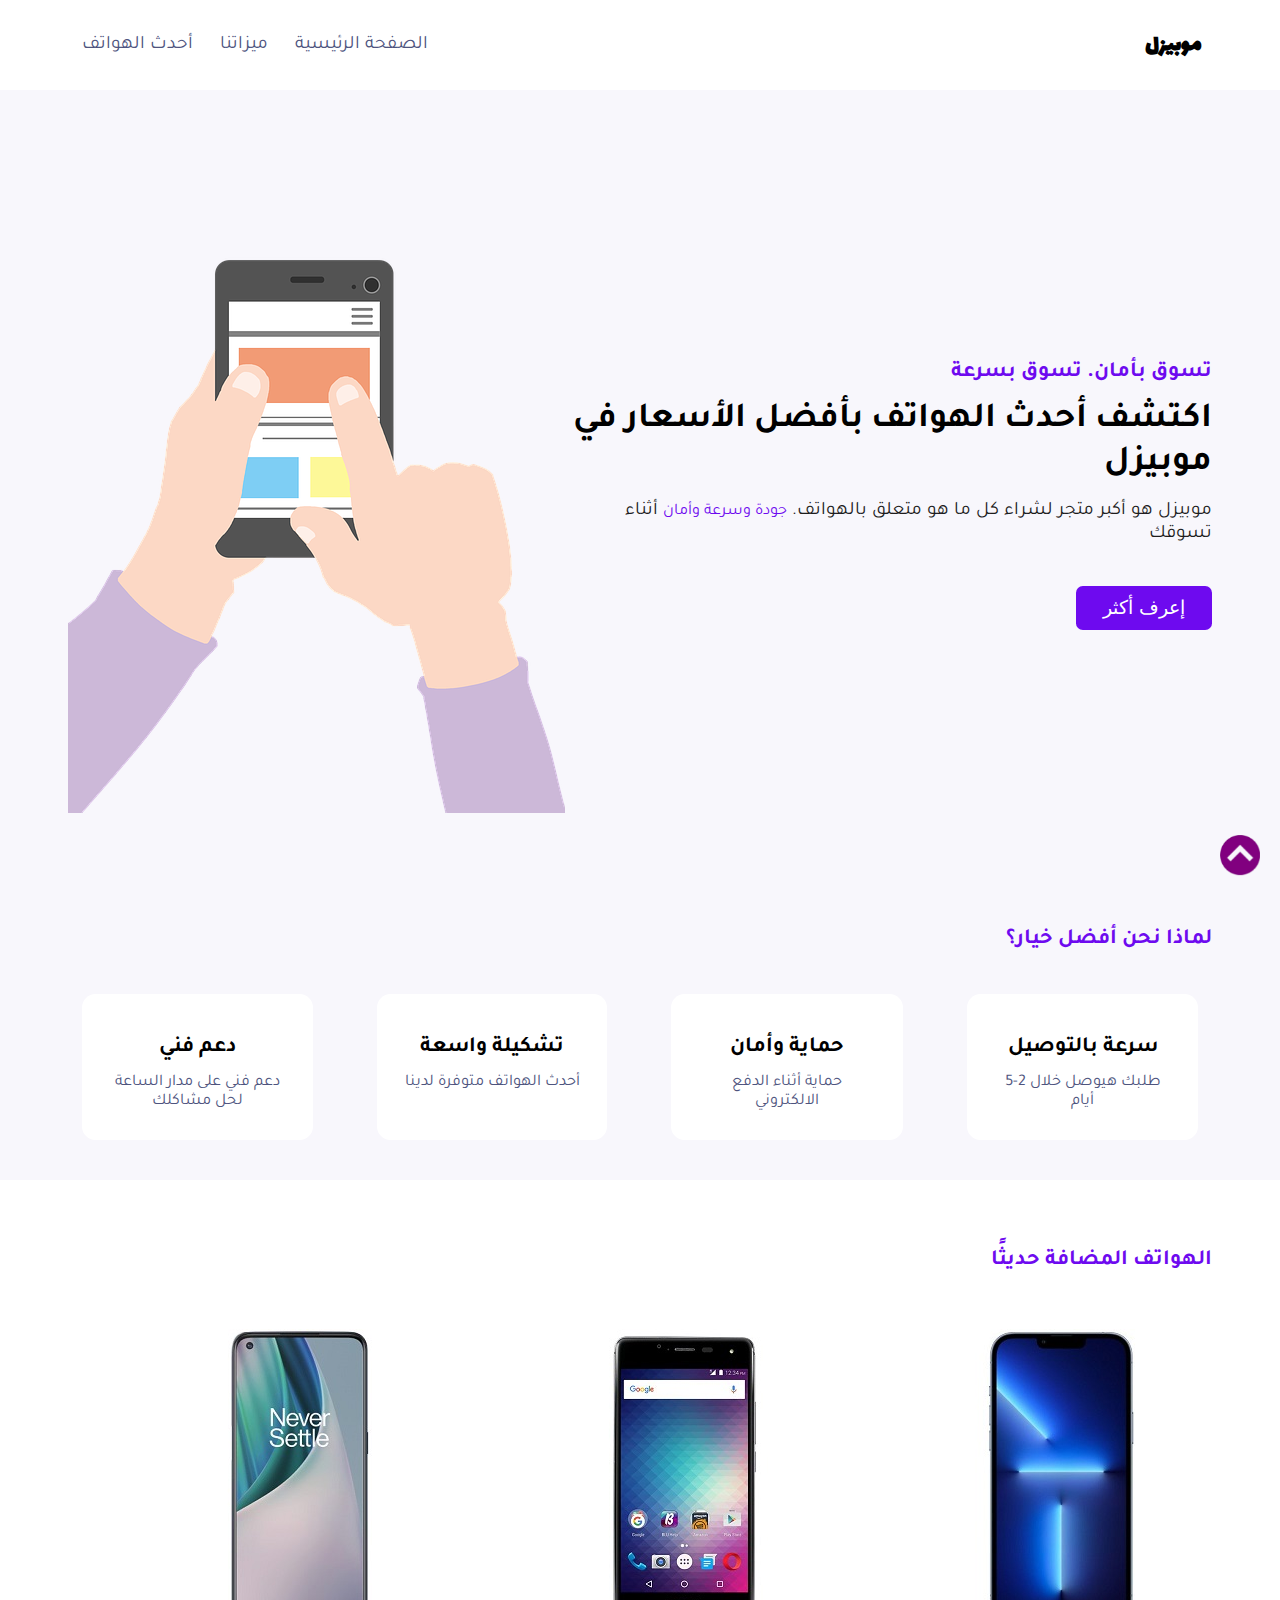
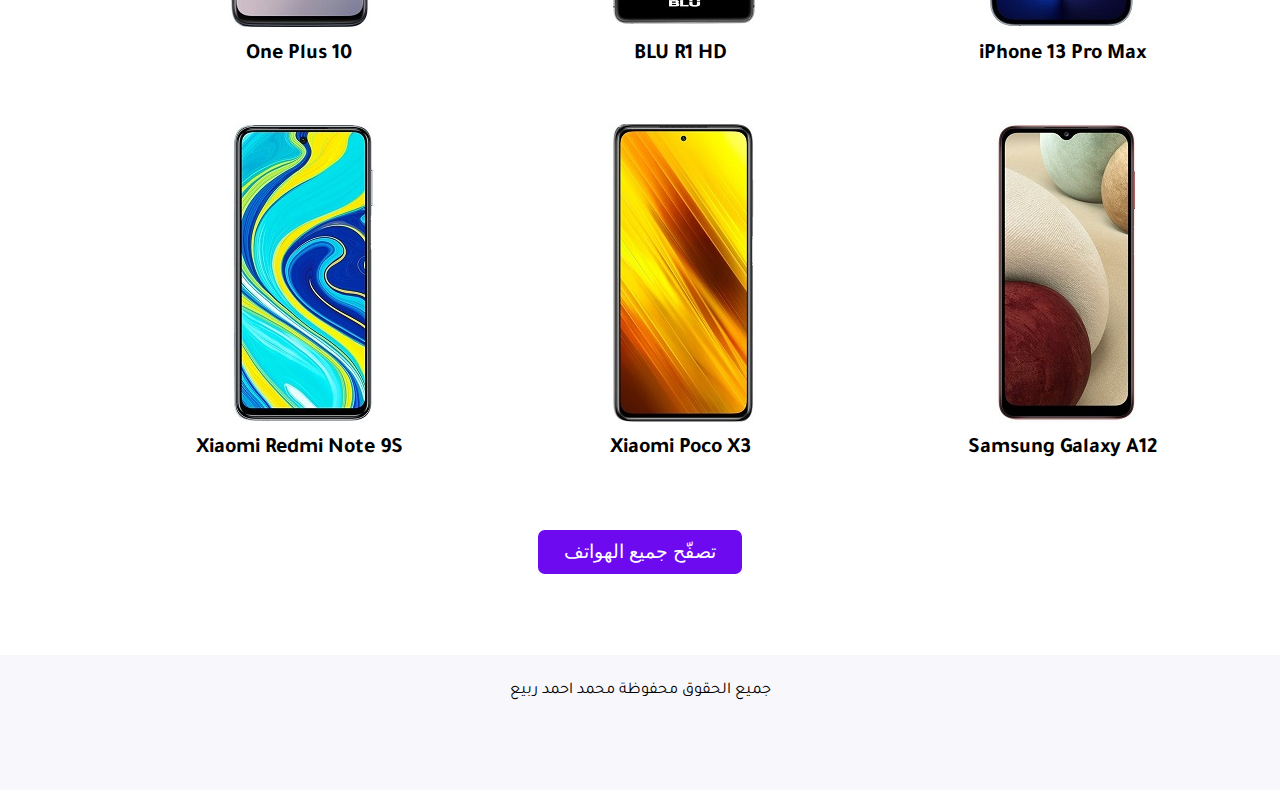
<file: index.html>
<!DOCTYPE html>
<html lang="ar" dir="rtl">
  <head>
    <meta charset="UTF-8" />
    <meta http-equiv="X-UA-Compatible" content="IE=edge" />
    <meta name="viewport" content="width=device-width, initial-scale=1.0" />
    <link
      rel="stylesheet"
      href="https://pro.fontawesome.com/releases/v5.10.0/css/all.css"
      integrity="sha384-AYmEC3Yw5cVb3ZcuHtOA93w35dYTsvhLPVnYs9eStHfGJvOvKxVfELGroGkvsg+p"
      crossorigin="anonymous"
    />
    <link rel="stylesheet" href="./styles.css" />
    <title>موبيزل</title>
  </head>
  <body>
    <span class="up"><img class="up1" src="./images/up.png"></span>
    <!-- NAVBAR -->
    <nav>
      <div class="logo">
        <i class="fas fa-mobile"></i>
        <h4>موبيزل</h4>
      </div>
      <div class="bars-menu">
        <i class="fas fa-bars"></i>
      </div>
      <ul class="nav-items">
        <li class="nav-item">
          <a href="index.html" class="nav-link">الصفحة الرئيسية</a>
        </li>
        <li class="nav-item">
          <a href="#features" class="nav-link">ميزاتنا</a>
        </li>
        <li class="nav-item">
          <a href="menu.html" class="nav-link">أحدث الهواتف</a>
        </li>
      </ul>
    </nav>
    <!-- HERO SECTION -->
    <section class="hero">
      <div class="hero-section">
        <div class="content">
          <h4>تسوق بأمان. تسوق بسرعة</h4>
          <h1>
            اكتشف أحدث الهواتف بأفضل الأسعار في موبيزل 
          </h1>
          <p>
            موبيزل هو أكبر متجر لشراء كل ما هو متعلق بالهواتف.
            <span class="purple">جودة وسرعة وأمان</span> أثناء تسوقك
          </p>
          <button class="btn"><a href="#features"> إعرف أكثر </a></button>
        </div>
        <div class="hero-image">
          <img src="./images/smartphone.png" alt="هاتف ذكي" />
        </div>
      </div>
    </section>
    <!-- Features Section -->
    <section class="features" id="features">
      <div class="features-section">
        <h4>لماذا نحن أفضل خيار؟</h4>
        <div class="qualities">
          <div class="quality">
            <i class="fas fa-shipping-fast"></i>
            <h3>سرعة بالتوصيل</h3>
            <p>طلبك هيوصل خلال 2-5 أيام</p>
          </div>
          <div class="quality">
            <i class="fas fa-user-shield"></i>
            <h3>حماية وأمان</h3>
            <p>حماية أثناء الدفع الالكتروني</p>
          </div>
          <div class="quality">
            <i class="fas fa-sort-amount-up-alt"></i>
            <h3>تشكيلة واسعة</h3>
            <p>أحدث الهواتف متوفرة لدينا</p>
          </div>
          <div class="quality">
            <i class="fas fa-phone-square"></i>
            <h3>دعم فني</h3>
            <p>دعم فني على مدار الساعة لحل مشاكلك</p>
          </div>
        </div>
      </div>
    </section>
    <!-- What's New Section -->
    <section class="newest-phones" id="newest">
      <div class="phones-section">
        <h4>الهواتف المضافة حديثًا</h4>
        <div class="phones">
          <div class="phone">
            <img src="./images/Apple-iPhone-13-Pro-Max.jpg" />
            <h3>iPhone 13 Pro Max</h3>
          </div>
          <div class="phone">
            <img src="./images/BLU-R1-HD.jpg" />
            <h3>BLU R1 HD</h3>
          </div>
          <div class="phone">
            <img src="./images/one-plus.jpg" />
            <h3>One Plus 10</h3>
          </div>
          <div class="phone">
            <img src="./images/Samsung-Galaxy-A1.jpg" />
            <h3>Samsung Galaxy A12</h3>
          </div>
          <div class="phone">
            <img src="./images/Xiaomi--Poco-X3.jpg" />
            <h3>Xiaomi Poco X3</h3>
          </div>
          <div class="phone">
            <img src="./images/Xiaomi--Redmi-Note-9S.jpg" />
            <h3>Xiaomi Redmi Note 9S</h3>
          </div>
        </div>
        <button class="btn">
          <a href="menu.html">تصفّح جميع الهواتف</a>
        </button>
      </div>
    </section>
    <!-- Footer -->
    <footer>
      <div class="footer-section">
        <p>جميع الحقوق محفوظة محمد احمد ربيع</p>
        <div class="socials">
          <i class="fab fa-twitter"></i>
          <i class="fab fa-facebook"></i>
          <i class="fab fa-instagram"></i>
        </div>
      </div>
    </footer>
    <script src="./script.js"></script>
  </body>
</html>
</file>
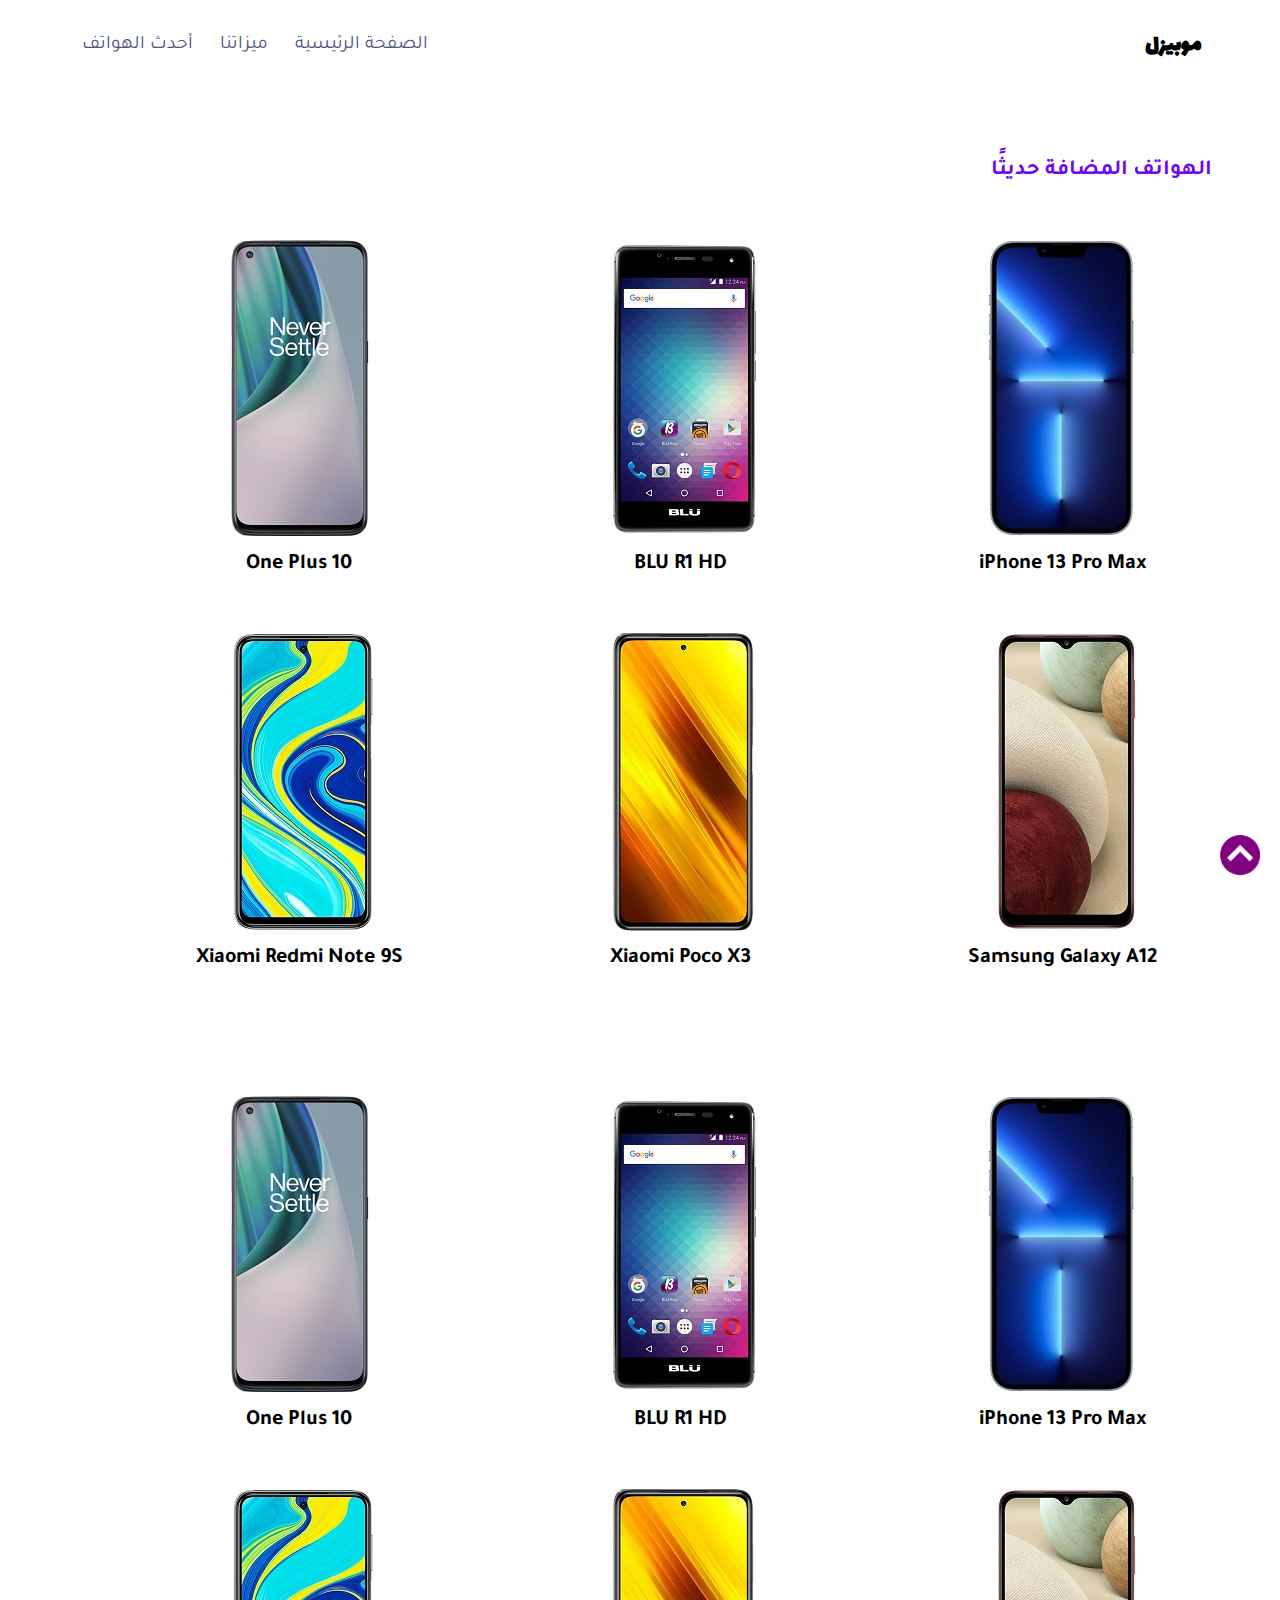
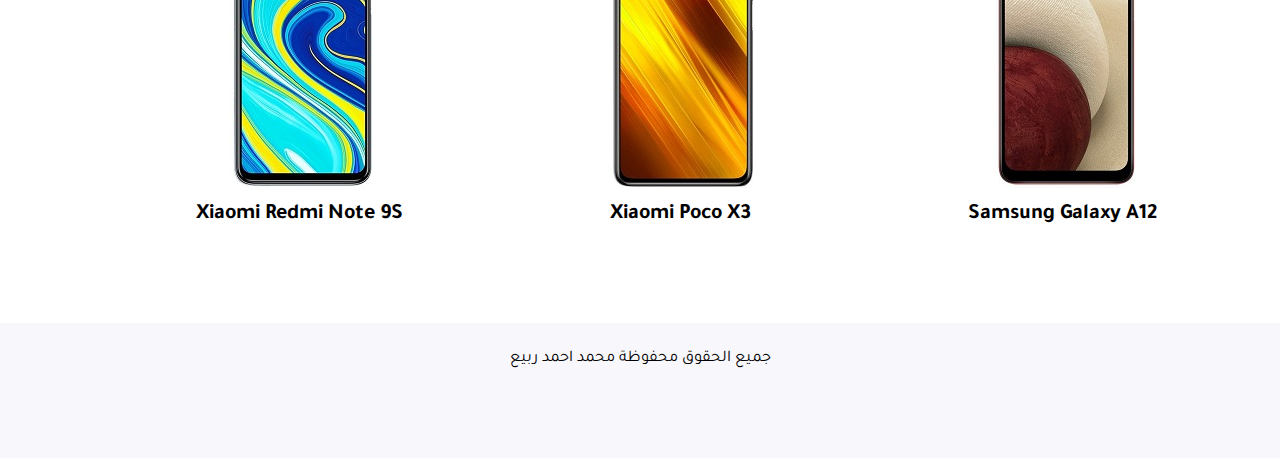
<file: menu.html>
<!DOCTYPE html>
<html lang="ar" dir="rtl">
  <head>
    <meta charset="UTF-8" />
    <meta http-equiv="X-UA-Compatible" content="IE=edge" />
    <meta name="viewport" content="width=device-width, initial-scale=1.0" />
    <link
      rel="stylesheet"
      href="https://pro.fontawesome.com/releases/v5.10.0/css/all.css"
      integrity="sha384-AYmEC3Yw5cVb3ZcuHtOA93w35dYTsvhLPVnYs9eStHfGJvOvKxVfELGroGkvsg+p"
      crossorigin="anonymous"
    />
    <link rel="stylesheet" href="./styles.css" />
    <title>موبيزل</title>
  </head>
  <body>
    <span class="up"><img class="up1" src="./images/up.png"></span>
    <!-- NAVBAR -->
    <nav>
      <div class="logo">
        <i class="fas fa-mobile"></i>
        <h4>موبيزل</h4>
      </div>
      <div class="bars-menu">
        <i class="fas fa-bars"></i>
      </div>
      <ul class="nav-items">
        <li class="nav-item">
          <a href="index.html" class="nav-link">الصفحة الرئيسية</a>
        </li>
        <li class="nav-item">
          <a href="#features" class="nav-link">ميزاتنا</a>
        </li>
        <li class="nav-item">
          <a href="#newest" class="nav-link">أحدث الهواتف</a>
        </li>
      </ul>
    </nav>
   
    <!-- What's New Section -->
    <section class="newest-phones" id="newest">
      <div class="phones-section">
        <h4>الهواتف المضافة حديثًا</h4>
        <div class="phones">
          <div class="phone">
            <img src="./images/Apple-iPhone-13-Pro-Max.jpg" />
            <h3>iPhone 13 Pro Max</h3>
          </div>
          <div class="phone">
            <img src="./images/BLU-R1-HD.jpg" />
            <h3>BLU R1 HD</h3>
          </div>
          <div class="phone">
            <img src="./images/one-plus.jpg" />
            <h3>One Plus 10</h3>
          </div>
          <div class="phone">
            <img src="./images/Samsung-Galaxy-A1.jpg" />
            <h3>Samsung Galaxy A12</h3>
          </div>
          <div class="phone">
            <img src="./images/Xiaomi--Poco-X3.jpg" />
            <h3>Xiaomi Poco X3</h3>
          </div>
          <div class="phone">
            <img src="./images/Xiaomi--Redmi-Note-9S.jpg" />
            <h3>Xiaomi Redmi Note 9S</h3>
          </div>
    </section>
    <section class="newest-phones" id="newest">
        <div class="phones-section">
          <div class="phones">
            <div class="phone">
              <img src="./images/Apple-iPhone-13-Pro-Max.jpg" />
              <h3>iPhone 13 Pro Max</h3>
            </div>
            <div class="phone">
              <img src="./images/BLU-R1-HD.jpg" />
              <h3>BLU R1 HD</h3>
            </div>
            <div class="phone">
              <img src="./images/one-plus.jpg" />
              <h3>One Plus 10</h3>
            </div>
            <div class="phone">
              <img src="./images/Samsung-Galaxy-A1.jpg" />
              <h3>Samsung Galaxy A12</h3>
            </div>
            <div class="phone">
              <img src="./images/Xiaomi--Poco-X3.jpg" />
              <h3>Xiaomi Poco X3</h3>
            </div>
            <div class="phone">
              <img src="./images/Xiaomi--Redmi-Note-9S.jpg" />
              <h3>Xiaomi Redmi Note 9S</h3>
            </div>
      </section>
    <!-- Footer -->
    <footer>
      <div class="footer-section">
        <p>جميع الحقوق محفوظة محمد احمد ربيع</p>
        <div class="socials">
          <i class="fab fa-twitter"></i>
          <i class="fab fa-facebook"></i>
          <i class="fab fa-instagram"></i>
        </div>
      </div>
    </footer>
    <script src="./script.js"></script>
  </body>
</html>
</file>
<file: styles.css>
@import url("https://fonts.googleapis.com/css2?family=Lalezar&display=swap");
@import url("https://fonts.googleapis.com/css2?family=Tajawal:wght@300;700&display=swap");
* {
  margin: 0;
  padding: 0;
  box-sizing: border-box;
}

body {
  font-family: "Tajawal", sans-serif;
}

/* Navbar styling */
nav {
  display: flex;
  justify-content: space-between;
  align-items: center;
  height: 10vh;
  max-width: 1366px;
  margin: 0 auto;
  padding: 0 5rem;
}

nav .logo {
  display: flex;
  font-size: 2rem;
  align-items: center;
}

nav .logo i {
  color: #6e0aef;
  padding-left: 0.75rem;
}
nav .bars-menu {
  display: none;
}
nav .logo h4 {
  font-family: "Lalezar", cursive;
}

nav .nav-items {
  display: flex;
  list-style-type: none;
}

nav .nav-items .nav-item {
  padding: 0 1rem;
}

nav .nav-link {
  text-decoration: none;
  color: #4e547e;
  font-size: 1.4rem;
}

nav .nav-link:hover {
  color: #6e0aef;
}

/* Heor styling */
.hero {
  background-color: #f8f7fc;
}

.hero-section {
  max-width: 1366px;
  height: 90vh;
  display: flex;
  justify-content: space-between;
  align-items: center;
  margin: 0 auto;
  padding: 0 5rem;
}

.hero-section .content {
  display: flex;
  flex-direction: column;
}

.hero-section .content h4 {
  color: #6e0aef;
  font-size: 1.6rem;
  margin-bottom: 1rem;
}

.hero-section .content h1 {
  font-size: 2.6rem;
  margin-bottom: 1rem;
}

.hero-section .content p {
  color: rgb(29, 29, 29);
  font-size: 1.4rem;
}

.hero-section .content p span.purple {
  color: #6e0aef;
}

.hero-section form {
  display: flex;
}
.btn {
  width: 10rem;
  margin-top: 3rem;
  border-radius: 0.5rem;
  outline: none;
  border: none;
  padding: 0.75rem 1.5rem;
  background-color: #6e0aef;
}

.btn:hover {
  background-color: #7d22f3;
  cursor: pointer;
}

.btn a {
  text-decoration: none;
  color: #ffffff;
  font-size: 1.4rem;
}

/* Features section */
section.features {
  padding: 2rem 0;
  background-color: #f8f7fc;
}

section.features .features-section {
  max-width: 1366px;
  margin: 0 auto;
  padding: 0 5rem;
  display: flex;
  flex-direction: column;
  justify-content: center;
}

.features-section h4 {
  color: #6e0aef;
  font-size: 1.6rem;
  margin-bottom: 2rem;
}

.features-section .qualities {
  display: flex;
  justify-content: space-between;
}

.features-section .qualities .quality {
  display: flex;
  flex-direction: column;
  align-items: center;
  background-color: #ffffff;
  padding: 2rem;
  max-width: 17rem;
  border-radius: 1rem;
  margin: 1rem 1rem;
}

.features-section .qualities .quality:hover {
  border: 2px solid #6e0aef;
}

.qualities .quality i {
  font-size: 2rem;
  color: #6e0aef;
  margin-bottom: 1rem;
}

.qualities .quality h3 {
  font-size: 1.6rem;
  margin-bottom: 1rem;
}

.qualities .quality p {
  font-size: 1.2rem;
  text-align: center;
  color: #4e547e;
}

/*  Phones section */
.newest-phones {
  padding-top: 5rem;
}

.newest-phones .phones-section {
  max-width: 1366px;
  margin: 0 auto;
  padding: 0 5rem;
  display: flex;
  flex-direction: column;
}

.phones-section h4 {
  color: #6e0aef;
  font-size: 1.6rem;
  margin-bottom: 2rem;
}

.phones-section .phones {
  display: grid;
  grid-template-columns: 1fr 1fr 1fr;
  justify-content: flex-start;
}

.phones .phone {
  margin: 2rem 0;
  max-width: 300px;
  display: flex;
  flex-direction: column;
  align-items: center;
}

.phone img {
  margin-bottom: 1rem;
}

.phone img:hover {
  scale: 1.1;
  cursor: pointer;
}
.phone h3 {
  font-size: 1.6rem;
}

.phones-section button {
  width: 15rem;
  margin-bottom: 1rem;
  align-self: center;
}

/* Footer */
footer {
  background-color: #f8f7fc;
  height: 15vh;
  margin-top: 5rem;
  padding: 2rem 0;
}

.footer-section {
  display: flex;
  flex-direction: column;
  align-items: center;
  max-width: 1366px;
  margin: 0 auto;
  padding: 0 5rem;
}

.footer-section p {
  font-size: 1.2rem;
  margin-bottom: 1rem;
}

.footer-section .socials {
  margin-bottom: 1rem;
}
.footer-section .socials i {
  padding: 0 0.5rem;
  font-size: 1.6rem;
}

.footer-section .socials i:hover {
  color: #6e0aef;
  cursor: pointer;
}

/* Responsive Design */
@media (max-width: 1300px) {
  * {
    font-size: 85%;
  }
}

@media (max-width: 1175px) {
  * {
    font-size: 80%;
  }
}

@media (max-width: 1000px) {
  * {
    text-align: center;
  }
  .hero img {
    display: none;
  }
  .hero-section {
    align-items: center;
    padding: 2rem 0rem;
    width: 50%;
  }
  .hero .btn {
    align-self: center;
  }
  .hero .content {
    margin-top: 2rem;
  }
  .features-section .qualities {
    flex-wrap: wrap;
    justify-content: center;
  }
  section.features .features-section {
    align-items: center;
  }
  .phones-section h4 {
    align-self: center;
  }
}

@media (max-width: 660px) {
  .hero-section .content h1 {
    font-size: 2rem;
  }
  .phones-section {
    align-items: center;
  }
  .phones-section .phones {
    grid-template-columns: 1fr 1fr;
  }
}

@media (max-width: 504px) {
  .phones-section .phones {
    grid-template-columns: 1fr;
  }
  nav {
    position: sticky;
    top: 0;
    width: 100%;
  }
  nav .bars-menu {
    display: block;
    font-size: 3rem;
  }
  nav .nav-items {
    position: absolute;
    left: 0;
    top: 10vh;
    display: none;
    flex-direction: column;
    width: 100%;
    background-color: #7d22f3;
    padding: 2rem 0;
  }
  nav .nav-items .nav-item {
    margin: 1rem 0;
  }
  nav .nav-items .nav-item a {
    color: white;
  }
  nav .nav-items.active {
    display: flex;
  }
}

.up{
 
 position: fixed;
 bottom:20px;
 right: 20px;
 cursor: pointer;
}

.show{
  display: block;
}
.up1{
  width: 40px;
  height: 40px;
  object-fit: cover; 

}
</file>
